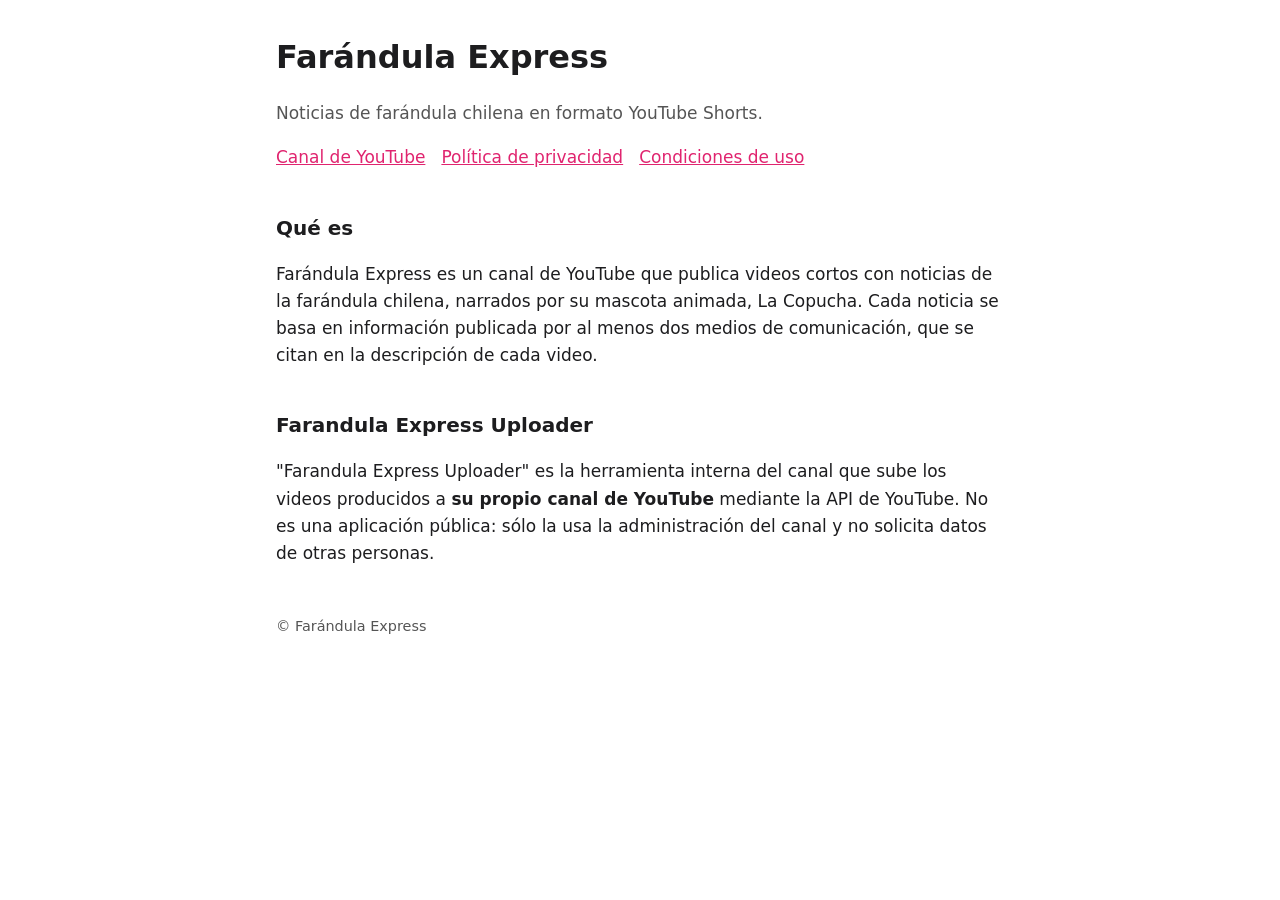
<file: index.html>
<!doctype html>
<html lang="es">
<head>
<meta charset="utf-8">
<meta name="viewport" content="width=device-width, initial-scale=1">
<title>Proyectos</title>
<meta http-equiv="refresh" content="0; url=farandula-express/">
</head>
<body><p><a href="farandula-express/">Farándula Express</a></p></body>
</html>
</file>
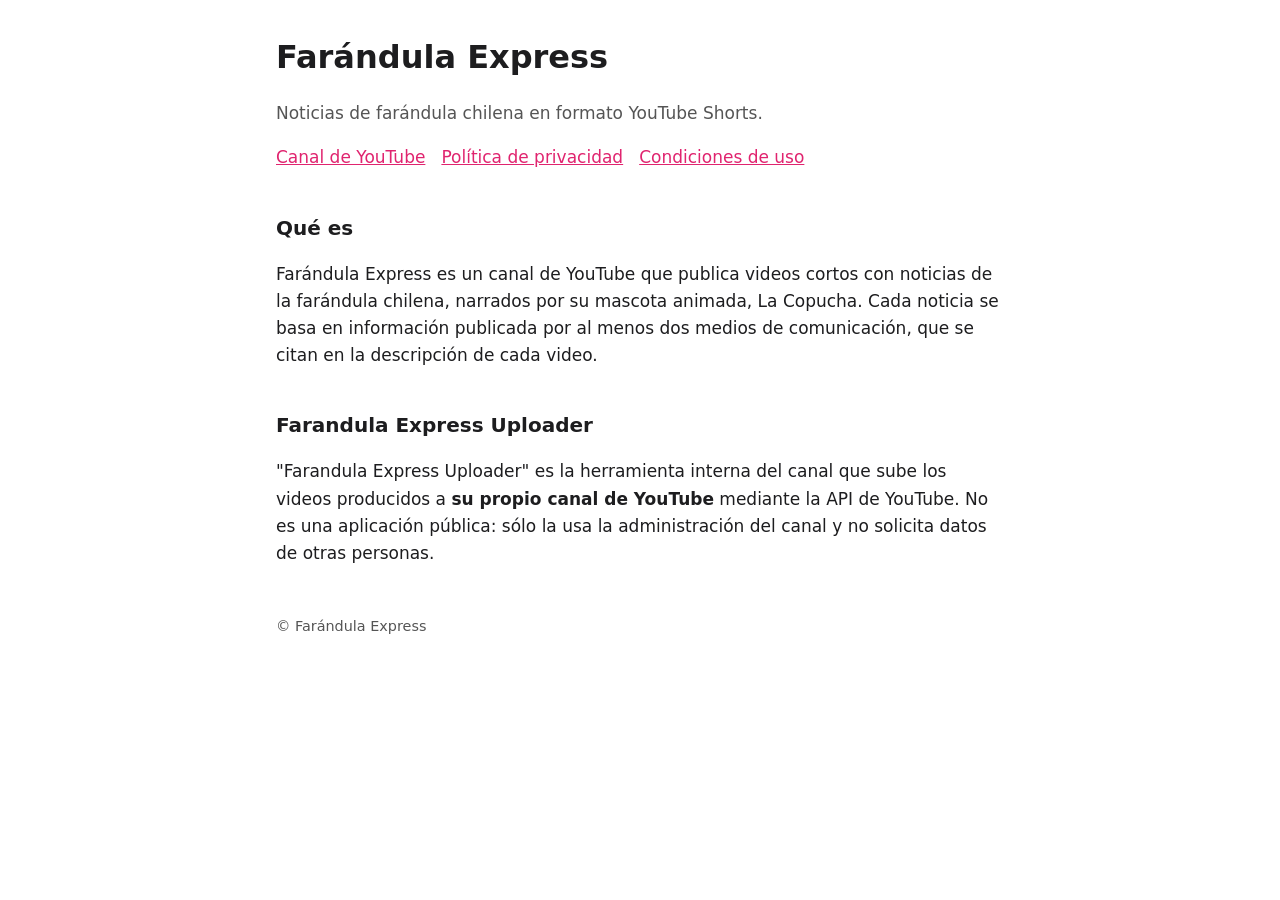
<file: farandula-express/index.html>
<!doctype html>
<html lang="es">
<head>
<meta charset="utf-8">
<meta name="viewport" content="width=device-width, initial-scale=1">
<title>Farándula Express</title>
<link rel="stylesheet" href="estilo.css">
</head>
<body>
<main>
  <h1>Farándula Express</h1>
  <p class="muted">Noticias de farándula chilena en formato YouTube Shorts.</p>
  <nav>
    <a href="https://www.youtube.com/@farandula-express">Canal de YouTube</a>
    <a href="privacidad.html">Política de privacidad</a>
    <a href="terminos.html">Condiciones de uso</a>
  </nav>

  <h2>Qué es</h2>
  <p>Farándula Express es un canal de YouTube que publica videos cortos con noticias de la farándula
  chilena, narrados por su mascota animada, La Copucha. Cada noticia se basa en información publicada
  por al menos dos medios de comunicación, que se citan en la descripción de cada video.</p>

  <h2>Farandula Express Uploader</h2>
  <p>"Farandula Express Uploader" es la herramienta interna del canal que sube los videos producidos a
  <strong>su propio canal de YouTube</strong> mediante la API de YouTube. No es una aplicación pública:
  sólo la usa la administración del canal y no solicita datos de otras personas.</p>

  <footer>© Farándula Express</footer>
</main>
</body>
</html>
</file>
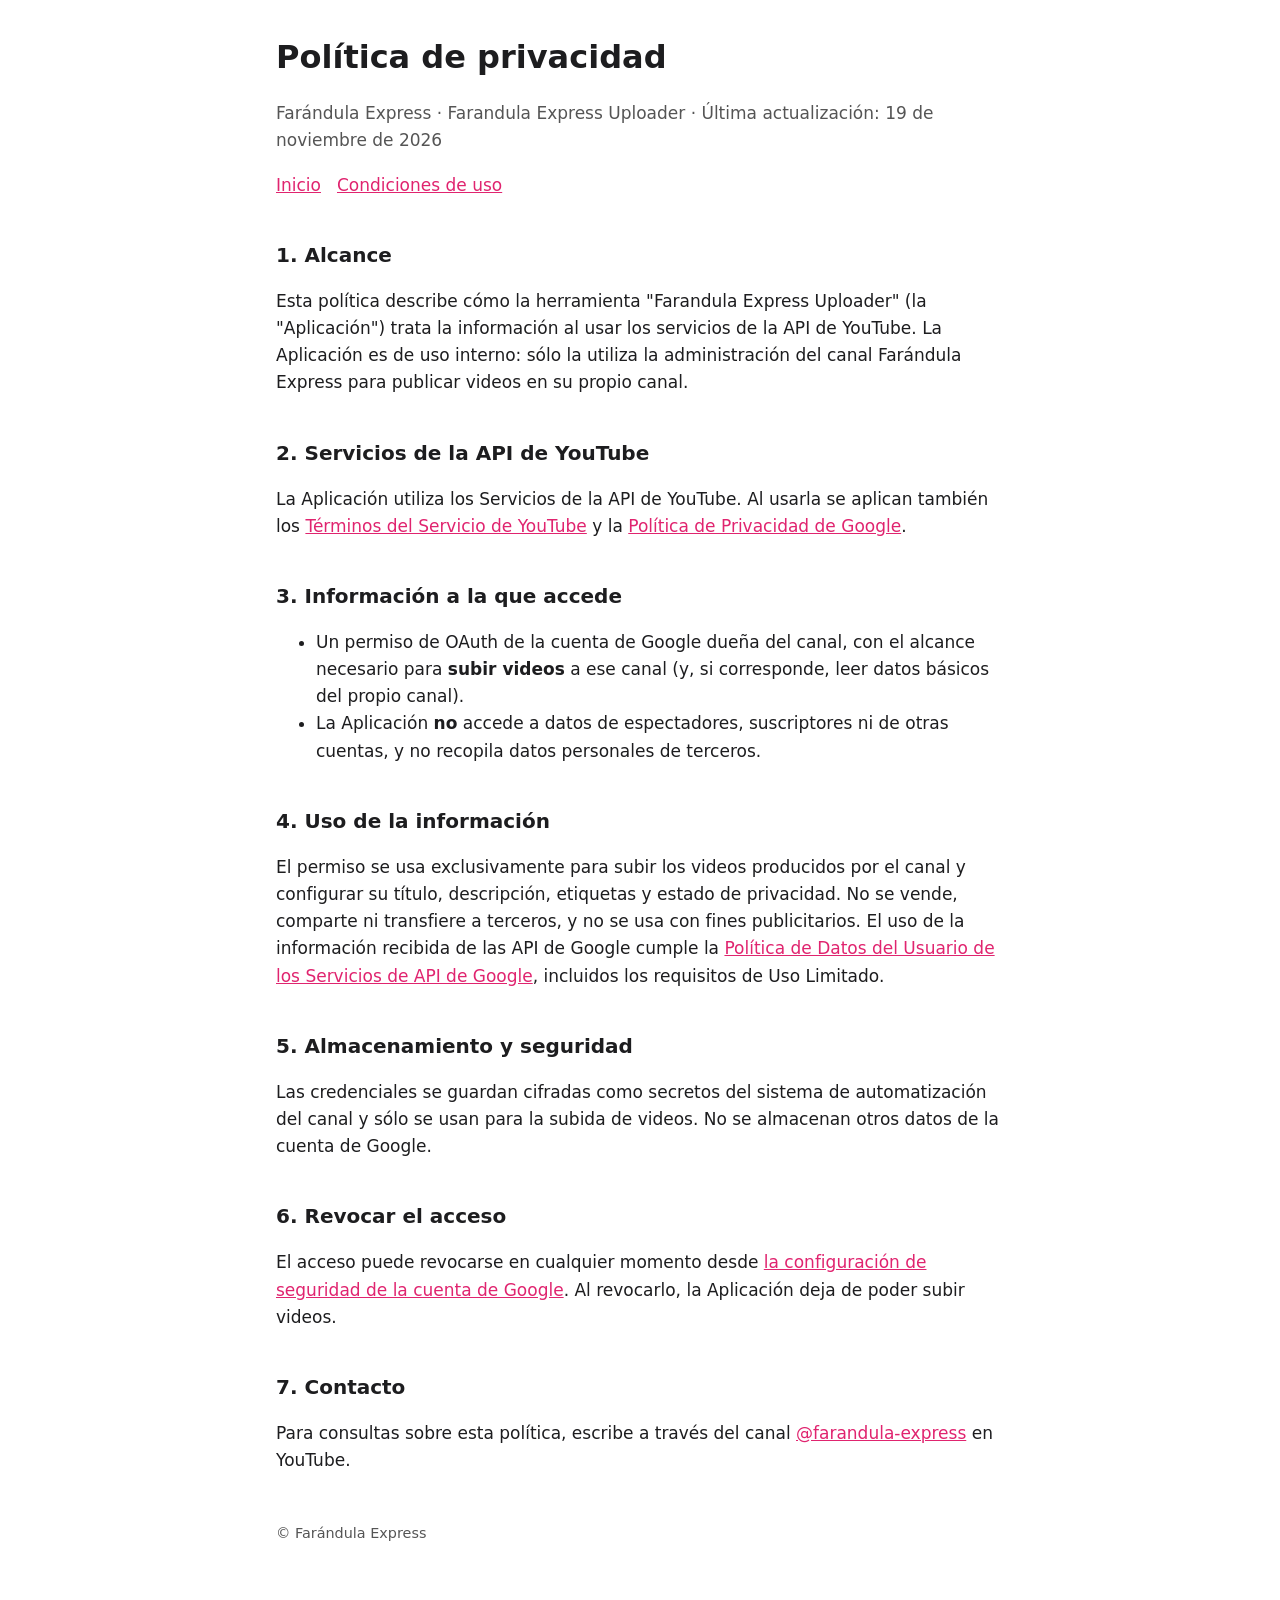
<file: farandula-express/privacidad.html>
<!doctype html>
<html lang="es">
<head>
<meta charset="utf-8">
<meta name="viewport" content="width=device-width, initial-scale=1">
<title>Política de privacidad</title>
<link rel="stylesheet" href="estilo.css">
</head>
<body>
<main>
  <h1>Política de privacidad</h1>
  <p class="muted">Farándula Express · Farandula Express Uploader · Última actualización: 19 de noviembre de 2026</p>
  <nav><a href="index.html">Inicio</a><a href="terminos.html">Condiciones de uso</a></nav>

  <h2>1. Alcance</h2>
  <p>Esta política describe cómo la herramienta "Farandula Express Uploader" (la "Aplicación") trata la
  información al usar los servicios de la API de YouTube. La Aplicación es de uso interno: sólo la
  utiliza la administración del canal Farándula Express para publicar videos en su propio canal.</p>

  <h2>2. Servicios de la API de YouTube</h2>
  <p>La Aplicación utiliza los Servicios de la API de YouTube. Al usarla se aplican también los
  <a href="https://www.youtube.com/t/terms">Términos del Servicio de YouTube</a> y la
  <a href="https://policies.google.com/privacy">Política de Privacidad de Google</a>.</p>

  <h2>3. Información a la que accede</h2>
  <ul>
    <li>Un permiso de OAuth de la cuenta de Google dueña del canal, con el alcance necesario para
      <strong>subir videos</strong> a ese canal (y, si corresponde, leer datos básicos del propio canal).</li>
    <li>La Aplicación <strong>no</strong> accede a datos de espectadores, suscriptores ni de otras cuentas,
      y no recopila datos personales de terceros.</li>
  </ul>

  <h2>4. Uso de la información</h2>
  <p>El permiso se usa exclusivamente para subir los videos producidos por el canal y configurar su
  título, descripción, etiquetas y estado de privacidad. No se vende, comparte ni transfiere a
  terceros, y no se usa con fines publicitarios. El uso de la información recibida de las API de Google
  cumple la <a href="https://developers.google.com/terms/api-services-user-data-policy">Política de Datos
  del Usuario de los Servicios de API de Google</a>, incluidos los requisitos de Uso Limitado.</p>

  <h2>5. Almacenamiento y seguridad</h2>
  <p>Las credenciales se guardan cifradas como secretos del sistema de automatización del canal y sólo
  se usan para la subida de videos. No se almacenan otros datos de la cuenta de Google.</p>

  <h2>6. Revocar el acceso</h2>
  <p>El acceso puede revocarse en cualquier momento desde
  <a href="https://myaccount.google.com/permissions">la configuración de seguridad de la cuenta de Google</a>.
  Al revocarlo, la Aplicación deja de poder subir videos.</p>

  <h2>7. Contacto</h2>
  <p>Para consultas sobre esta política, escribe a través del canal
  <a href="https://www.youtube.com/@farandula-express">@farandula-express</a> en YouTube.</p>

  <footer>© Farándula Express</footer>
</main>
</body>
</html>
</file>
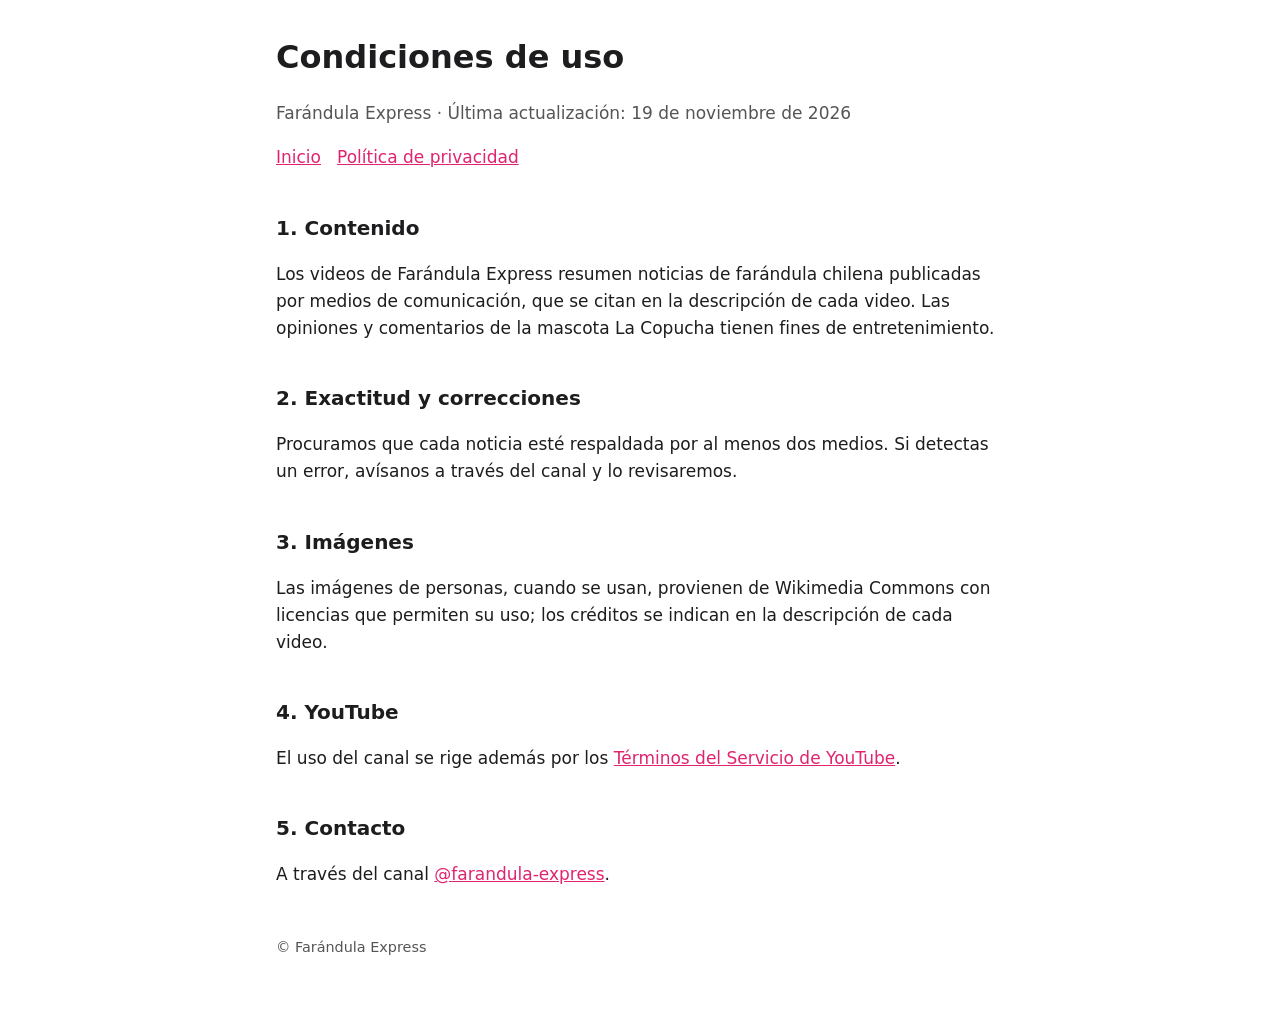
<file: farandula-express/terminos.html>
<!doctype html>
<html lang="es">
<head>
<meta charset="utf-8">
<meta name="viewport" content="width=device-width, initial-scale=1">
<title>Condiciones de uso</title>
<link rel="stylesheet" href="estilo.css">
</head>
<body>
<main>
  <h1>Condiciones de uso</h1>
  <p class="muted">Farándula Express · Última actualización: 19 de noviembre de 2026</p>
  <nav><a href="index.html">Inicio</a><a href="privacidad.html">Política de privacidad</a></nav>

  <h2>1. Contenido</h2>
  <p>Los videos de Farándula Express resumen noticias de farándula chilena publicadas por medios de
  comunicación, que se citan en la descripción de cada video. Las opiniones y comentarios de la mascota
  La Copucha tienen fines de entretenimiento.</p>

  <h2>2. Exactitud y correcciones</h2>
  <p>Procuramos que cada noticia esté respaldada por al menos dos medios. Si detectas un error, avísanos
  a través del canal y lo revisaremos.</p>

  <h2>3. Imágenes</h2>
  <p>Las imágenes de personas, cuando se usan, provienen de Wikimedia Commons con licencias que permiten
  su uso; los créditos se indican en la descripción de cada video.</p>

  <h2>4. YouTube</h2>
  <p>El uso del canal se rige además por los <a href="https://www.youtube.com/t/terms">Términos del Servicio de YouTube</a>.</p>

  <h2>5. Contacto</h2>
  <p>A través del canal <a href="https://www.youtube.com/@farandula-express">@farandula-express</a>.</p>

  <footer>© Farándula Express</footer>
</main>
</body>
</html>
</file>
<file: farandula-express/estilo.css>
:root { --bg: #fff; --fg: #1d1d1f; --muted: #555; --accent: #e0246f; }
@media (prefers-color-scheme: dark) { :root { --bg: #151517; --fg: #f2f2f2; --muted: #b5b5b5; --accent: #ff5fa2; } }
* { box-sizing: border-box; }
body { margin: 0; background: var(--bg); color: var(--fg); font: 17px/1.6 system-ui, -apple-system, "Segoe UI", sans-serif; }
main { max-width: 760px; margin: 0 auto; padding: 32px 16px 64px; }
h1 { font-size: 2rem; margin: 0 0 4px; }
h2 { margin-top: 2em; font-size: 1.25rem; }
a { color: var(--accent); }
nav { margin: 8px 0 32px; display: flex; gap: 16px; flex-wrap: wrap; }
.muted { color: var(--muted); }
footer { margin-top: 48px; font-size: .9rem; color: var(--muted); }
</file>
